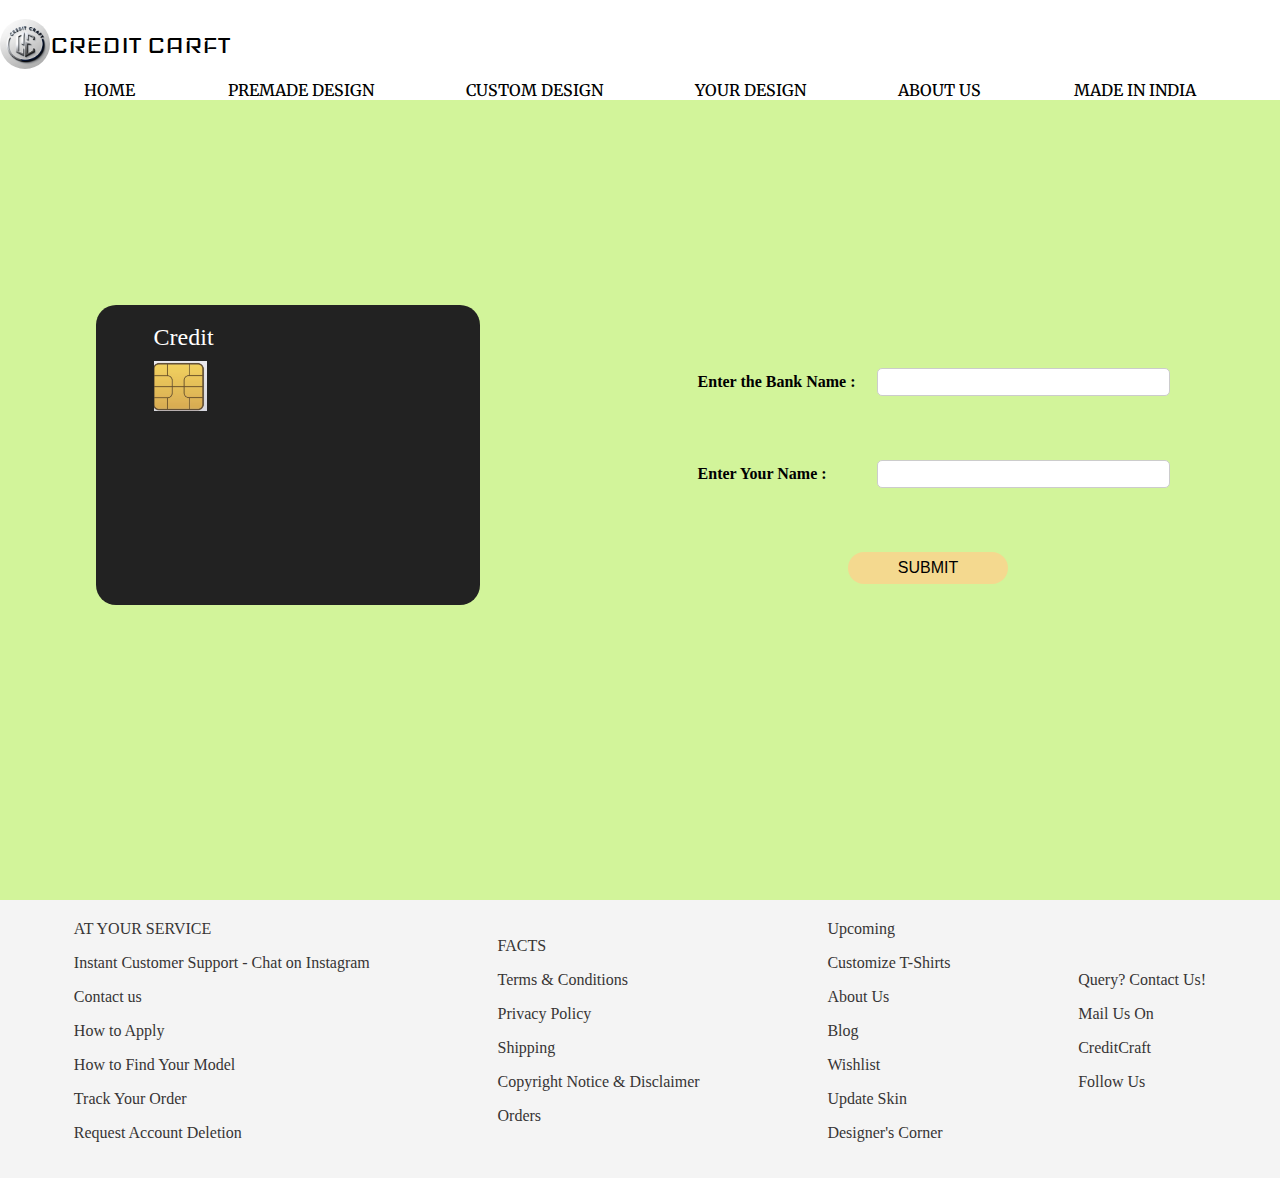
<file: index.html>
<!DOCTYPE html>
<html lang="en">
<head>
    <meta charset="UTF-8">
    <meta name="viewport" content="width=device-width, initial-scale=1.0">
    <title>CREDIT CARFT</title>
    <link rel="preconnect" href="https://fonts.googleapis.com">
    <link rel="preconnect" href="https://fonts.gstatic.com" crossorigin>
    <link href="https://fonts.googleapis.com/css2?family=Gemunu+Libre:wght@200..800&family=Iceland&display=swap" rel="stylesheet">
    <link rel="preconnect" href="https://fonts.googleapis.com">
    <link rel="preconnect" href="https://fonts.gstatic.com" crossorigin>
    <link href="https://fonts.googleapis.com/css2?family=Gemunu+Libre:wght@200..800&family=Iceland&family=Merriweather:ital,wght@0,300;0,400;0,700;0,900;1,300;1,400;1,700;1,900&display=swap" rel="stylesheet">
    <link rel="stylesheet" href="style.css">
   
</head>
<body>
    <header>
        <div id="header-div">
            <h3> <img src="logo.jpg" alt="" height="50px ">CREDIT CARFT</h3>
            <div id="footer-nav">
                <a class="nav-heading" href="home.html" >Home</a>
                <a class="nav-heading" href="premade.html">Premade Design</a>
                <a class="nav-heading" href="customCard.html">Custom Design </a>
                <a class="nav-heading" href="#">Your Design </a>
                <a class="nav-heading" href="#">About Us </a>
                <a class="nav-heading" href="#">Made In India </a>

            </div>
        </div>
    </header>

<div id="Display-card">
    <div id="credit-card">
        <div id="bank-name">
            <div id="Credit">Credit</div>
            <div id="bank">BANK</div>
        </div>
        <div id="img-div">
            <div class="sensor"><img src="bacside.png" alt="" height="50px"></div>
        </div>
      
        <div id="name">
            <div id="disname">HELLOWORLD</div>
        </div>
    </div>
    <div id="input-card">
        <div id="bank-input" class="input-div" >
            <label for="">Enter the Bank Name : </label>
            <input type="text" required id="bankname" required>
        </div>
        <div id="your-name" class="input-div">
            <label for="">Enter Your Name : </label>
            <input type="text" name="" id="namedis">

        </div>
        <div id="submit-btn">
            <button type="submit" id="sub">SUBMIT</button>
        </div>
    </div>

</div>
<footer>
    <div id="footer-div">
        <div>
            <p class="footer-para">AT YOUR SERVICE</p>
            <p>Instant Customer Support - Chat on Instagram</p>
            <p>Contact us </p>
            <p>How to Apply</p>
            <p>How to Find Your Model</p>
            <p>Track Your Order</p>
            <p>Request Account Deletion</p>
        </div>
        <div>
            <p class="footer-para">FACTS</p>
            <p>Terms & Conditions</p>
            <p>Privacy Policy </p>
            <p>Shipping</p>
            <p>Copyright Notice & Disclaimer</p>
            <p>Orders </p>
        
        </div>
        <div>
            <p class="footer-para">Upcoming</p>
            <p>Customize T-Shirts</p>
            <p>About Us</p>
            <p>Blog</p>
            <p>Wishlist</p>
            <p>Update Skin</p>
            <p>Designer's Corner</p>
        </div>
        <div>
            <p class="footer-para">Query? Contact Us!</p>
            <p>Mail Us On </p>
            <p href="mailto:someone@example.com">CreditCraft </p>
            <p>Follow Us</p>
            <p><i class="fa-brands fa-instagram"></i> <i class="fa-brands fa-github"></i> <i class="fa-brands fa-discord"></i></p>
        </div>

    </div>
</footer>
    <script src="index.js"></script>
</body>
</html>
</file>
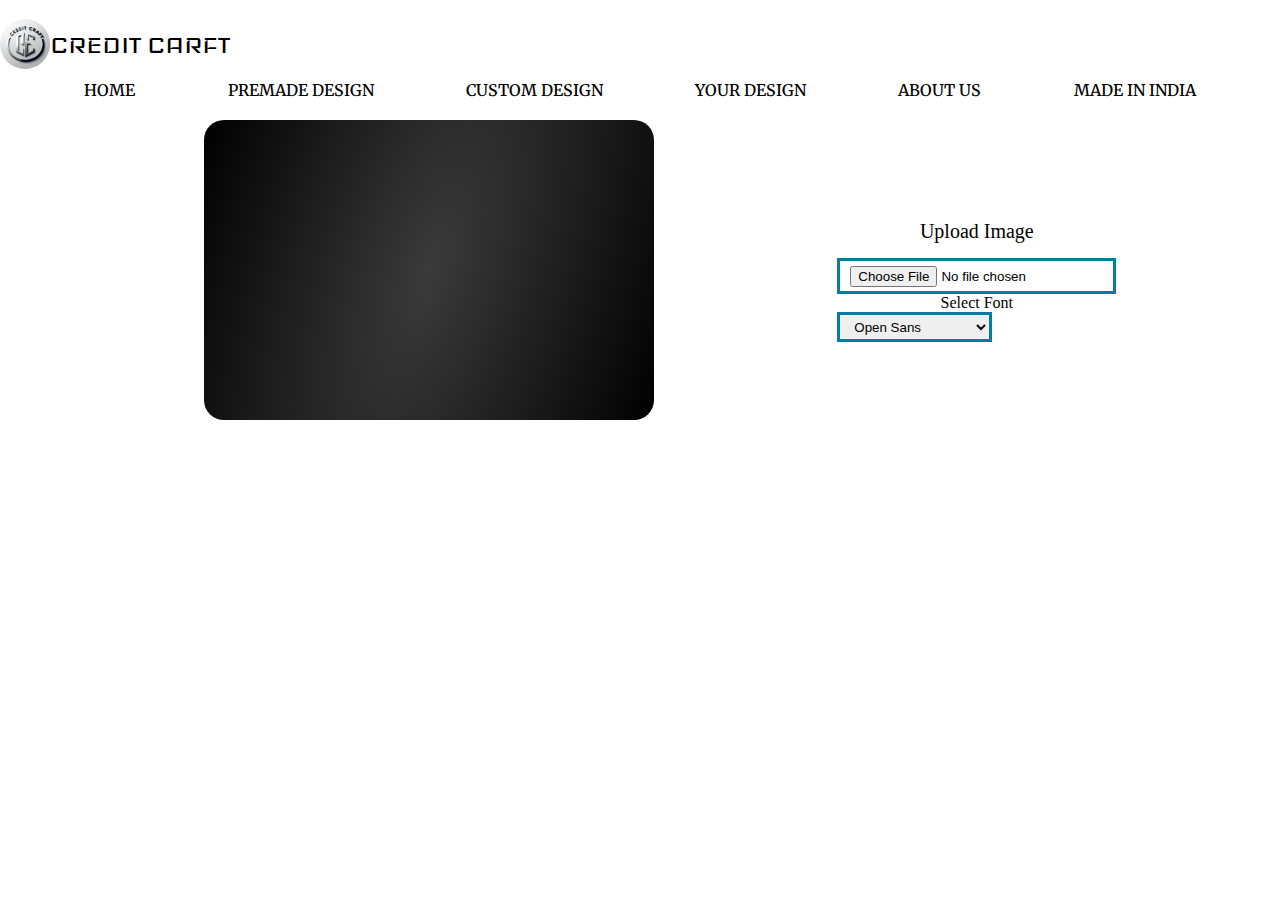
<file: customCard.html>
<!DOCTYPE html>
<html lang="en">
<head>
    <meta charset="UTF-8">
    <meta name="viewport" content="width=device-width, initial-scale=1.0">
    <title>Credit Craft</title>
    <link rel="preconnect" href="https://fonts.googleapis.com">
    <link rel="preconnect" href="https://fonts.gstatic.com" crossorigin>
    <link href="https://fonts.googleapis.com/css2?family=Gemunu+Libre:wght@200..800&family=Iceland&display=swap" rel="stylesheet">
    <link rel="preconnect" href="https://fonts.googleapis.com">
    <link rel="preconnect" href="https://fonts.gstatic.com" crossorigin>
    <link href="https://fonts.googleapis.com/css2?family=Gemunu+Libre:wght@200..800&family=Iceland&family=Merriweather:ital,wght@0,300;0,400;0,700;0,900;1,300;1,400;1,700;1,900&display=swap" rel="stylesheet">
    <link rel="stylesheet" href="style.css">
</head>
<body>
    <header>
        <div id="header-div">
            <h3> <img src="logo.jpg" alt="" height="50px ">CREDIT CARFT</h3>
            <div id="footer-nav">
                <a class="nav-heading" href="home.html">Home</a>
                <a class="nav-heading" href="premade.html">Premade Design</a>
                <a class="nav-heading" href="customCard.html">Custom Design</a>
                <a class="nav-heading">Your Design</a>
                <a class="nav-heading">About Us</a>
                <a class="nav-heading">Made In India</a>

            </div><br>
    </header>

    <div class="custom-card">
        <div id="your-design">
            <img src="Images/blackbacground.jpg" alt="" id="displayed-image">
        </div>
        <div class="img-selection">
            <div id="label-img" class="label-div">
                <label for="" >Upload Image</label>
            </div>
             <div class="file-div">
                <input type="file" id="img-path">
             </div>
             <div class="label-div">
                <label for="">Select Font</label>
             </div>
             <div>
                <select id="font-select" class="file-div">
                </select>
             </div>

        </div>
    </div>
    <script src="customCard.js"></script>
    <script src="googlefont.js"></script>
</body>
</html>
</file>
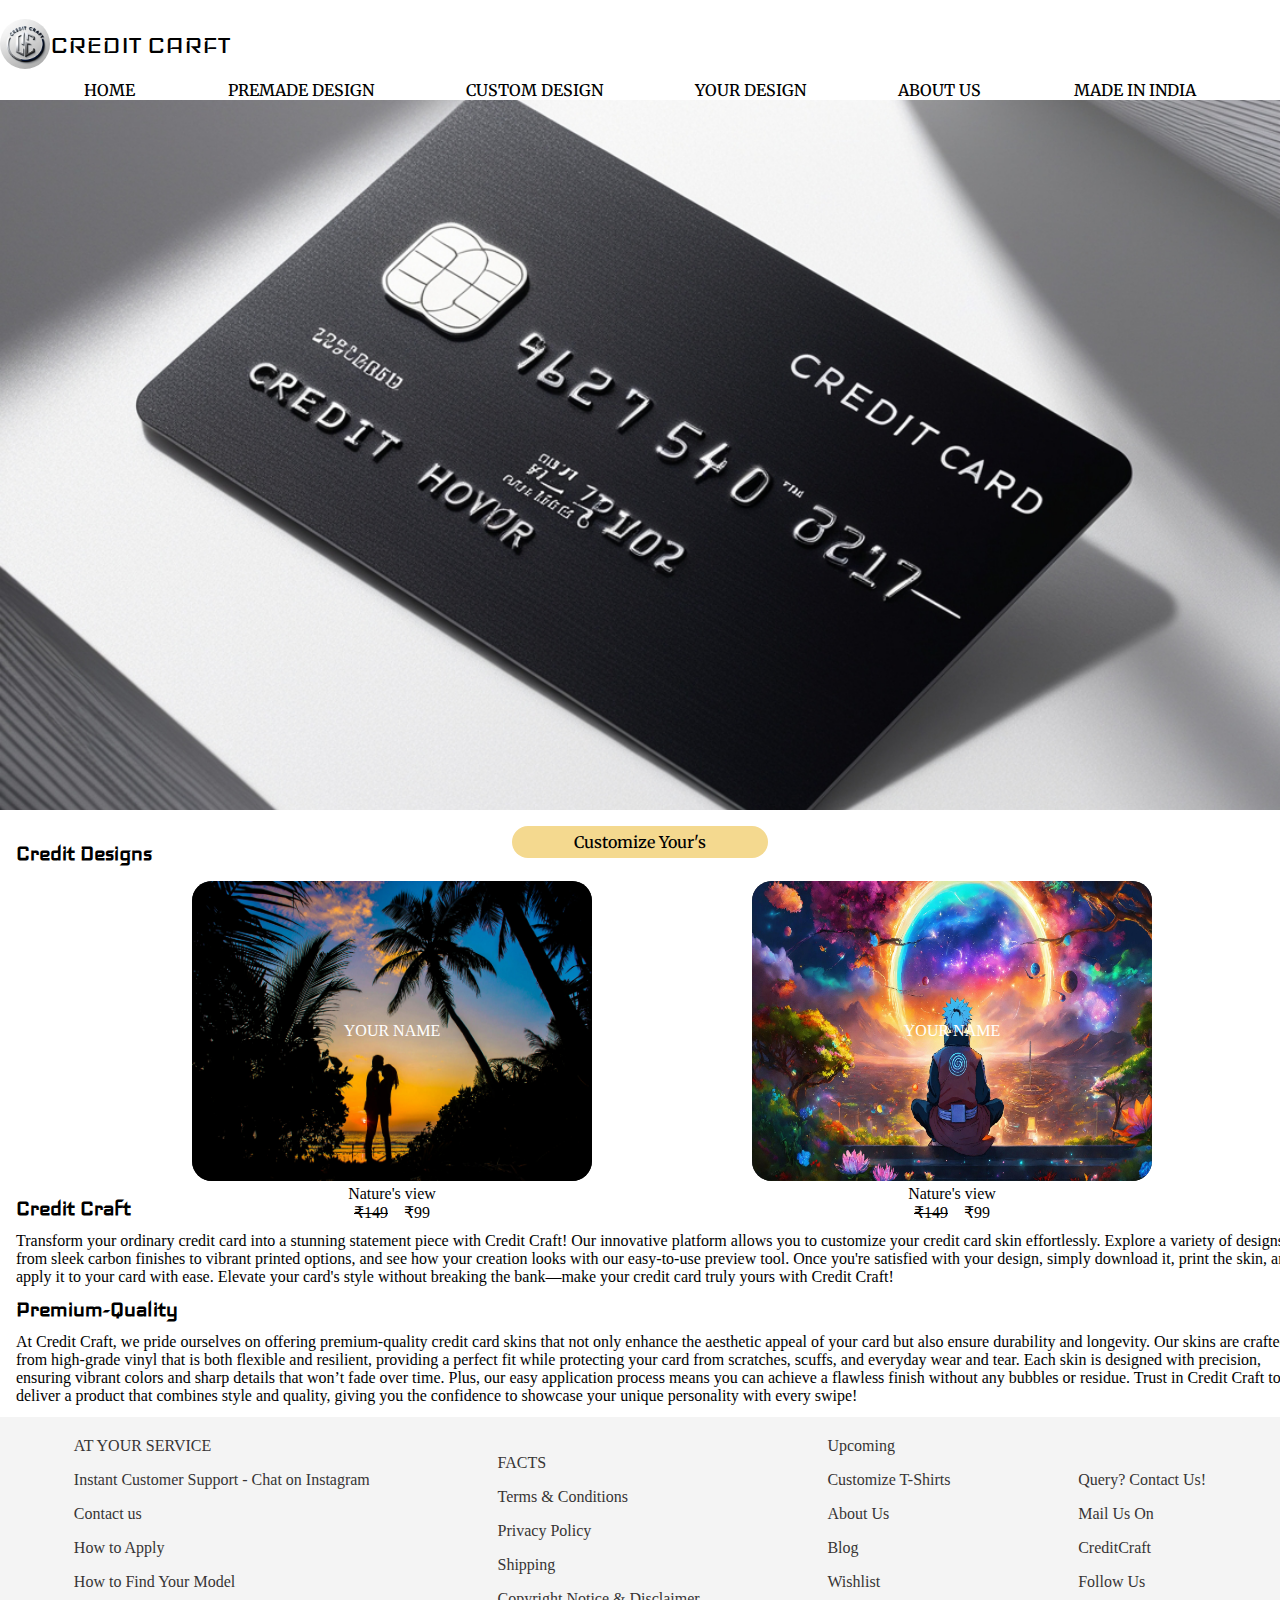
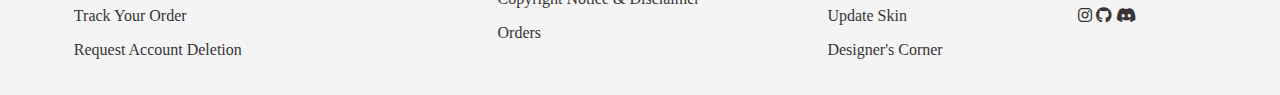
<file: home.html>
<!DOCTYPE html>
<html lang="en">
<head>
    <meta charset="UTF-8">
    <meta name="viewport" content="width=device-width, initial-scale=1.0">
    <title>Credit Craft</title>
    <link rel="preconnect" href="https://fonts.googleapis.com">
    <link rel="preconnect" href="https://fonts.gstatic.com" crossorigin>
    <link href="https://fonts.googleapis.com/css2?family=Gemunu+Libre:wght@200..800&family=Iceland&display=swap" rel="stylesheet">
    <link rel="preconnect" href="https://fonts.googleapis.com">
    <link rel="preconnect" href="https://fonts.gstatic.com" crossorigin>
    <link href="https://fonts.googleapis.com/css2?family=Gemunu+Libre:wght@200..800&family=Iceland&family=Merriweather:ital,wght@0,300;0,400;0,700;0,900;1,300;1,400;1,700;1,900&display=swap" rel="stylesheet">
    <link rel="stylesheet" href="https://cdnjs.cloudflare.com/ajax/libs/font-awesome/6.7.2/css/all.min.css">
    <link rel="stylesheet" href="style.css">
</head> 
    <header>
        <div id="header-div">
            <h3> <img src="logo.jpg" alt="" height="50px ">CREDIT CARFT</h3>
            <div id="footer-nav">
                <a class="nav-heading" href="home.html">Home</a>
                <a class="nav-heading" href="premade.html">Premade Design</a>
                <a class="nav-heading" href="customCard.html">Custom Design</a>
                <a class="nav-heading">Your Design</a>
                <a class="nav-heading">About Us</a>
                <a class="nav-heading">Made In India</a>

            </div><br>
        </div>
    </header>
        <div class="main-section"></div>
        <div id="Customize-button">
            <button><a href="index.html">Customize Your's</a></button>
        </div>

        <div id="design-heading">
            <div id="h2-heading" class="iceland-regular"><h2>Credit Designs</h2></div>

        </div>

        <div id="display-premade">
            <div id="premade-card">
                
                <img src="beachimag.jpg" alt="" height="300px" width="100%" class="">
                <div class="text-overlay">YOUR NAME</div>
                <div class="card-name">
                    <p>Nature's view</p>
                </div>
                <div class="card-price">
                    <div class="over-price">₹149</div>
                    <div>₹99</div>
                </div>
            </div>
            <div id="premade-card">
                <img src="anime.jpg" alt="" height="300px" width="100%" class="">
                <div class="text-overlay">YOUR NAME</div>
                <div class="card-name">
                    <p>Nature's view</p>
                </div>
                <div class="card-price">
                    <div class="over-price">₹149</div>
                    <div>₹99</div>
                </div>
                

            </div>
        </div>

        <div id="details-heading">
            <div id="h2-heading" class="iceland-regular"><h2>Credit Craft</h2></div>
        </div>
        <div id="para-details">
            <p>Transform your ordinary credit card into a stunning statement piece with Credit Craft! Our innovative platform allows you to customize your credit card skin effortlessly. Explore a variety of designs, from sleek carbon finishes to vibrant printed options, and see how your creation looks with our easy-to-use preview tool. Once you're satisfied with your design, simply download it, print the skin, and apply it to your card with ease. Elevate your card's style without breaking the bank—make your credit card truly yours with Credit Craft!</p>
        </div>
        <div id="details-heading">
            <div id="h2-heading" class="iceland-regular"><h2>Premium-Quality </h2></div>
        </div>
        <div id="para-details">
            <p>At Credit Craft, we pride ourselves on offering premium-quality credit card skins that not only enhance the aesthetic appeal of your card but also ensure durability and longevity. Our skins are crafted from high-grade vinyl that is both flexible and resilient, providing a perfect fit while protecting your card from scratches, scuffs, and everyday wear and tear. Each skin is designed with precision, ensuring vibrant colors and sharp details that won’t fade over time. Plus, our easy application process means you can achieve a flawless finish without any bubbles or residue. Trust in Credit Craft to deliver a product that combines style and quality, giving you the confidence to showcase your unique personality with every swipe!</p>
        </div>
        <footer>
            <div id="footer-div">
                <div>
                    <p class="footer-para">AT YOUR SERVICE</p>
                    <p>Instant Customer Support - Chat on Instagram</p>
                    <p>Contact us </p>
                    <p>How to Apply</p>
                    <p>How to Find Your Model</p>
                    <p>Track Your Order</p>
                    <p>Request Account Deletion</p>
                </div>
                <div>
                    <p class="footer-para">FACTS</p>
                    <p>Terms & Conditions</p>
                    <p>Privacy Policy </p>
                    <p>Shipping</p>
                    <p>Copyright Notice & Disclaimer</p>
                    <p>Orders </p>
                
                </div>
                <div>
                    <p class="footer-para">Upcoming</p>
                    <p>Customize T-Shirts</p>
                    <p>About Us</p>
                    <p>Blog</p>
                    <p>Wishlist</p>
                    <p>Update Skin</p>
                    <p>Designer's Corner</p>
                </div>
                <div>
                    <p class="footer-para">Query? Contact Us!</p>
                    <p>Mail Us On </p>
                    <p href="mailto:someone@example.com">CreditCraft </p>
                    <p>Follow Us</p>
                    <p><i class="fa-brands fa-instagram"></i> <i class="fa-brands fa-github"></i> <i class="fa-brands fa-discord"></i></p>
                </div>

            </div>
        </footer>

<script src="index.js"></script>
<body>
    
</body>
</html>
</file>
<file: style.css>
*{
    margin: 0;
    padding: 0;
    border: 0;
}

html,body{
    height: 100%;
    width: 100%;  
}




#header-div{
      height: 100px;
      width: 100%;
      position: fixed;
      top: 0;
      left: 0;
      background-color: #fff;
      z-index: 100;
}


h3 img{
    position: relative;
    top: 1rem;
    object-fit: cover;
    border-radius: 50px;
    overflow: hidden;
}

h3{
    position: absolute;
    text-align: center;
    top: 3px;
    font-family: "Iceland", sans-serif;
    font-weight: 100;
    font-style: normal;
    font-size: 2rem;
}

a{
    color: inherit;
    text-decoration: none;
    font-family: "Merriweather", serif;
    font-weight: 500;
    font-style: normal;
    font-size: 1rem;
    cursor: pointer;
}
#footer-nav{
    display: flex;
    justify-content: space-evenly;
    position: relative;
    top: 80%;
    text-transform: uppercase;
    
   
}
#footer-nav {
    display: flex;
    padding: 0;
    margin: 0;
    font: bold 1.5rem sans-serif;
    text-transform: uppercase;
    color: grey;
  }
  
  #footer-nav a {
    padding: 0 .5em .25em;
    cursor: pointer;
    position: relative;
    overflow: hidden;
    transition: color 0.3s;
    text-decoration: none; 
    color: black 
  }
  
  #footer-nav a:hover {
    color: black; 
}
  
#footer-nav a:before {
    content: "";
    position: absolute;
    inset: calc(100% - 3px) 0 0 0; 
    background: rgb(255, 77, 77);
    scale: 0 1;
    transition: scale 0.3s, translate 0s 0.3s;
}
  
#footer-nav a:hover:before {
    scale: 1; 
    translate: 0; 
}
  

#footer-nav a:hover ~ a:before {
    translate: -100% 0; 
    transition: .2s .2s, scale 0s .4s;
}
  
#footer-nav a:hover:has(~ a:hover):before {
    translate: 100% 0;
    transition: .2s .2s, scale 0s .4s;
}
  



#Display-card{
    height: 100%;
    width: 100%;
    display: flex;
    justify-content: space-around;
    align-items: center;
    background-color: #d2f49a;
}

#credit-card{
    height: 300px;
    width: 30%;
    background-color: #222222;
    border-radius: 20px;
    position: relative;
    top: 5px;

}

#input-card{
    height: 40vh;
    width: 40%;
    border-radius: 10px;
    position: relative;
    top: 5px;
    
}

#bank-name{
    display: flex;
    justify-content: space-between;
    color: #fff;
    font-size: 24px;
    position: relative;

}

#Credit{
    margin-left: 15%;
    margin-top: 5%;
}

#bank{
    margin-right: 15%;
    margin-top: 5%;
}

#img-div{
    display: flex;
    justify-content: space-between;
}

#wifi{
    color: #fff;
    font-size: 38px;
    margin-right: 18%;
    margin-top: 14px;
}

.sensor{
    margin-left: 15%;
    margin-top: 10px;
}

#name{
    color: #fff;
    position: relative;
    top: 50%;
    margin-left: 20px;
}

#input-card{

    position: relative;
    top: 8%;
}

.input-div {
    display: flex;
    justify-content: flex-start;
    align-items: center;
    width: 100%;
    margin: 5%;
    margin-bottom: 4rem;
 
}

.input-div label{
    width: 35%;
    font-size: 16px;
    font-weight: bold;
}

.input-div input{
    width: 55%;
    padding: 5px;
    font-size: 14px;
    border: 1px solid #ccc;
    border-radius: 5px;
}


#submit-btn{
    display: flex;
    justify-content: center;

}

button{
    width: 20%;
    border-radius: 20px;
    size: 20px;
}

.iceland-regular {
    font-family: "Iceland", sans-serif;
    font-weight: 400;
    font-style: normal;
}

#h2-heading{
    position: relative;
    left: 1rem;
   
}


.main-section{
    background-image: url(creditcard.jpg);
    height: 90vh;
    background-size: cover;
    display: flex;
    justify-content: center;
    align-items: flex-end;
    animation: slider 10s infinite 1s linear ;
    object-fit: cover;
    overflow: hidden;
    background-position: center;
}

#premade-card{
    height: 300px;
    width: 400px;
    background-color: #222222;
    border-radius: 20px;
    position: relative;
    left: 2rem;

}
#premade-card img{
    border-radius: 20px;
}

#display-premade{
    display: flex;
    justify-content: space-evenly;
    position: relative;
    top: 1rem;
    margin-bottom: 2rem;
}

#sub{
    height: 2rem;
    width: 10rem;
    font-size: 1rem;
    background-color: #f4d98f;
    color: #000;
}



@keyframes slider{
    0%{
        background-image: url(photo1.png);
    }
    25%{
        background-image: url(blackcard.jpg);
    }
    50%{
        background-image: url(carcard.jpg);
    }
    75%{
        background-image: url(creditcard.jpg);
    }
    100%{
        background-image: url(avvengers.png);
    }
}

#Customize-button{
    display: flex;
    justify-content: center;
    align-items: center;
    
}
#Customize-button button{
    height: 2rem;
    top: 1rem;
    background-color:  #f4d98f;
    position: relative;
}

#para-details p{
    position: relative;
    left: 1rem;
    margin-bottom: 0.75rem;


}

#footer-div{
   
    display: flex;
    justify-content: space-around;
    align-items: center;
    flex-wrap: wrap;
    gap: 20px;
    padding: 20px;
    background-color: #f4f4f4;

}
#footer-div div p{
    color: #373535;
    font-weight: 400;
    margin-bottom: 1rem;
    
}

#details-heading h2{
    margin-bottom: 0.75rem;
}

.text-overlay {
    position: absolute;
    top: 50%; 
    left: 50%;
    transform: translate(-50%, -50%);
    color: white; 
    font-size: 1rem; 
}

.card-name{
    display: flex;
    justify-content: center;
    align-items: center;
}

.card-price{  
    display: flex;
    justify-content: center;
    align-items: center;
    gap: 1rem;
}

.over-price{
    text-decoration: line-through;
}  

#premade{
    margin-left: 3rem;
    margin-top: 7rem;
    font-weight: 400;
}

.premade-design{
    display: flex;
    justify-content: space-around;
    overflow: hidden;
}

.premade-images{
    width: 400px;
    height: 300px;
    border-radius: 20px;
    object-fit: cover;

}

.overlay-text {
    position: relative;
    top: 4rem; 
    left: 3rem;
    color: white; 
    font-size: 24px;
}

.user-name{
    position: relative;
    bottom: 2.5rem;
    color: Gold ;
    font-size: 1.1rem;
    left: 1rem;
    
}

.buy-button{
    display: flex;
    justify-content: center;
    align-items: center;

}

.buy-button button{
    background-color: gold;
    height: 2rem;
    width: 10rem;
    font-size: 1rem
}

.image-display{
    display: flex;
    justify-content: center;
    width: 300px;
}

.premade-details{
    display: flex;
    justify-content: space-around;
}

.sensor-img{
    position: relative;
    top: 7rem;
    right: 3rem;
}

.sub-heading{
    position: relative;
    font-size: 20px;
    font-weight: 100;
    left: 5rem;
    top: 1.75rem;
}

.items-img{
    position: relative;
    top: 1rem;
    border-radius: 20px;
    align-items: center;
    width: 450px;
    height: 400px;
    object-fit: cover;
}

#content{
    display: flex;
    justify-content: space-evenly;
    position: relative;
    top: 2rem;
    

}

#display-card-name{
    background-color: #b5adad;
    height: 1.5rem;
    width: 18rem;
    margin-top: 2rem;
}

.product-container{
    display: flex;
    justify-content: space-evenly;
    align-items: center;

}

#productImage{
    height: 300px;
    width: 450px;
    object-fit: cover;
    margin-top: 150px;
    border-radius: 20px;
    transition: transform 0.3s ease-in-out;
}


.customization{
    display: flex;
    justify-content: center;
    margin: 20px 0;
}

.input-group {
    display: flex;
    flex-direction: column;
    align-items: center;
    gap: 10px;
    width: 100%;
    max-width: 300px;
}
.customization label{
    font-size: 20px;

}

.customization input{
    font-size: 16px;
    width: 200px;
    text-align:  center;

    
}


.preview-btn{
    width: 150px;
    height: 30px;
    background-color: gold;
    cursor: pointer;

}

.buy-btn{
    width: 150px;
    height: 30px;
    background-color: gold;
    display: flex;
    justify-content: center;
    align-items: center;
    position: relative;
    top: 20px;
    left: 120px;
}

.price-container{
    display: flex;
    justify-content: center;
    gap: 20px;

}

#your-design img{
    height: 300px;
    width: 450px;
    border-radius: 20px;
    position: relative;
    


}


.custom-card{
    display: flex;
    justify-content: space-evenly;
    position: relative;
    top: 120px;
    left: 20px;
}

#label-img{
    margin-bottom: 15px;
    font-size: 1.25rem;
}

.img-selection{
    position: relative;
    top: 100px;
}

.file-div{
   border: 3px solid #027D9F;
   display: flex;
   justify-content: center;
   align-items: center;
   height: 30px;
   padding: 0 10px;

}

.label-div{
    display: flex;
    justify-content: center;
    align-items: center;

}

.product-details {
    display: flex;
    flex-direction: column;
    align-items: center;
    padding: 20px;
    width: 100%;
}

.product-details h1,
.product-details h2 {
    text-align: center;
    width: 100%;
}

.customization {
    display: flex;
    justify-content: center;
    width: 100%;
    margin: 20px 0;
}

.input-group {
    display: flex;
    flex-direction: column;
    align-items: center;
    gap: 15px;
    width: 100%;
    max-width: 300px;
}

.input-group label {
    font-weight: bold;
    font-size: 1.1em;
}

.input-group input {
    width: 100%;
    padding: 12px;
    border: 2px solid #ccc;
    border-radius: 6px;
    text-align: center;
    font-size: 1em;
}

.preview-btn {
    width: 100%;
    padding: 12px 24px;
    background-color: #4CAF50;
    color: white;
    border: none;
    border-radius: 6px;
    cursor: pointer;
    transition: background-color 0.3s;
    font-size: 1em;
}

.preview-btn:hover {
    background-color: #45a049;
}

.price-container {
    display: flex;
    justify-content: center;
    align-items: center;
    gap: 10px;
    margin-top: 20px;
    width: 100%;
}

@media (max-width: 768px) {

    .nav-heading{
        margin-bottom: 10px;
    }

    #Display-card{
        flex-direction: column;
        align-items: center;
        padding: 10px;
    }

    #credit-card, #input-card{
        width: 90%;
    }

    .input-div{
        flex-direction: column;
        align-items: flex-start;
    }

    .input-div label, .input-div input{
        width: 100%;
        max-width: 100%;
    }
}



@media (max-width: 480px) {
    h3{
        font-size: 18px;
    }

    .nav-heading{
        font-size: 14px;
    }



    #footer-div{
        height: auto;
        padding: 10px;
    }

    #Display-card{
        gap: 10px;
    }

    #credit-card, #input-card{
        width: 100%;
    }

    .input-div{
        margin-bottom: 10px;
    }
}

@media (max-width: 768px) {
    #footer-div{
        flex-direction: column;
        align-items: center;
        justify-content: center;
    }
}
</file>
